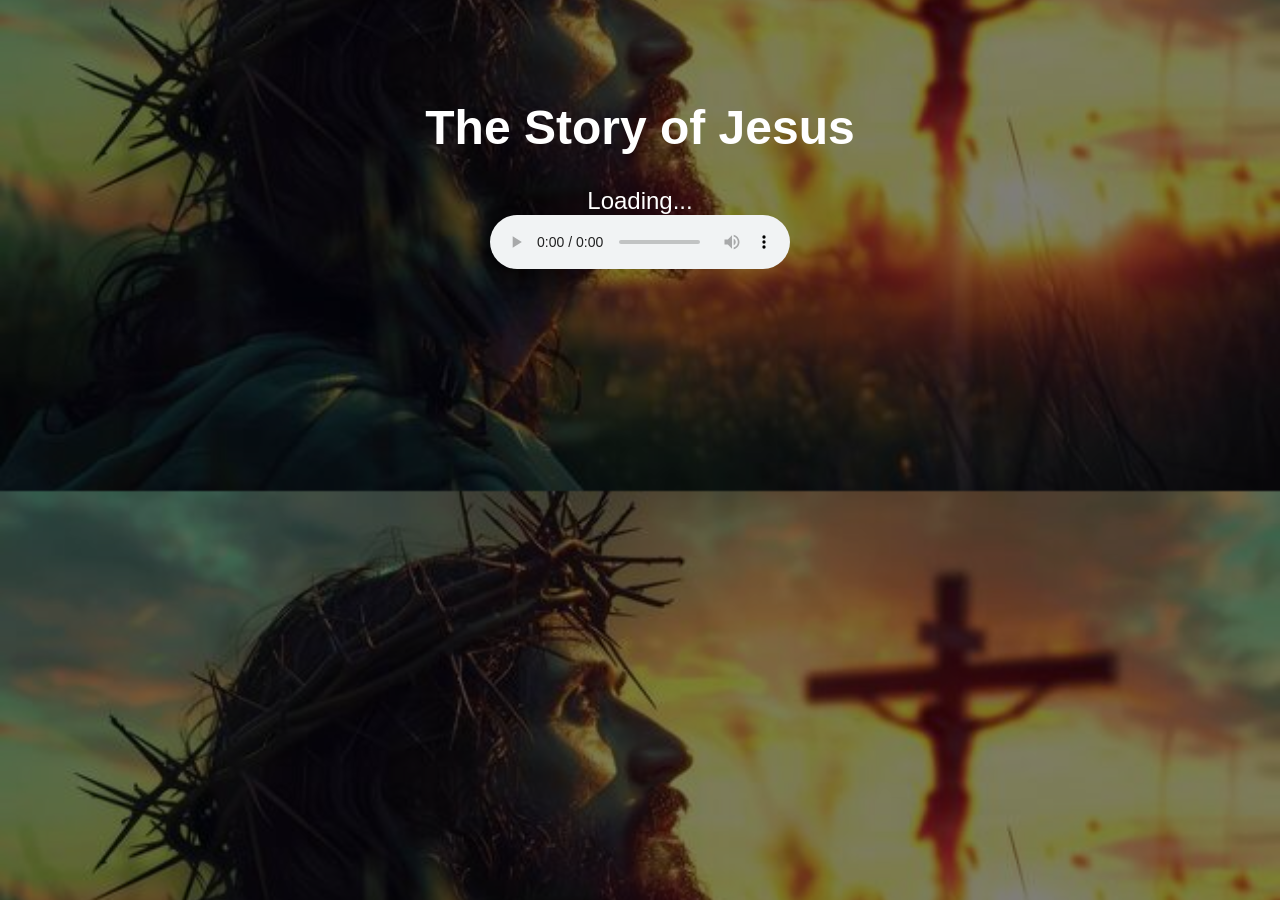
<file: index.html>
<!DOCTYPE html>
<html lang="en">
<head>
<meta charset="UTF-8">
<title>The Story of Jesus</title>

<style>
body {
  margin: 0;
  padding: 0;
  font-family: Arial;
  color: white;
  text-align: center;

  /* 背景图 */
  background-image: url("jesus.jpg");
  background-size: cover;
  background-position: center;
}

/* 黑色遮罩（让文字更清楚） */
body::before {
  content: "";
  position: fixed;
  top: 0;
  left: 0;
  width: 100%;
  height: 100%;
  background: rgba(0,0,0,0.5);
  z-index: -1;
}

h1 {
  margin-top: 100px;
  font-size: 48px;
}

#subtitle {
  margin-top: 30px;
  font-size: 24px;
}
</style>

</head>
<body>

<h1>The Story of Jesus</h1>

<div id="subtitle">Loading...</div>

<!-- 音乐 -->
<audio id="audio" autoplay controls>
  <source src="music.mp3" type="audio/mpeg">
</audio>

<script>
const audio = document.getElementById("audio");
const subtitle = document.getElementById("subtitle");

const subtitles = [
  { time: 0, text: "In the beginning, there was hope..." },
  { time: 5, text: "A light came into the world..." },
  { time: 10, text: "His name was Jesus..." },
  { time: 15, text: "He brought love and salvation..." },
  { time: 20, text: "The cross shines in the night..." },
  { time: 25, text: "And hope lives forever..." }
];

audio.addEventListener("timeupdate", () => {
  const t = audio.currentTime;

  subtitles.forEach((s, i) => {
    if (t >= s.time && (!subtitles[i + 1] || t < subtitles[i + 1].time)) {
      subtitle.innerText = s.text;
    }
  });
});
</script>

</body>
</html>
</file>
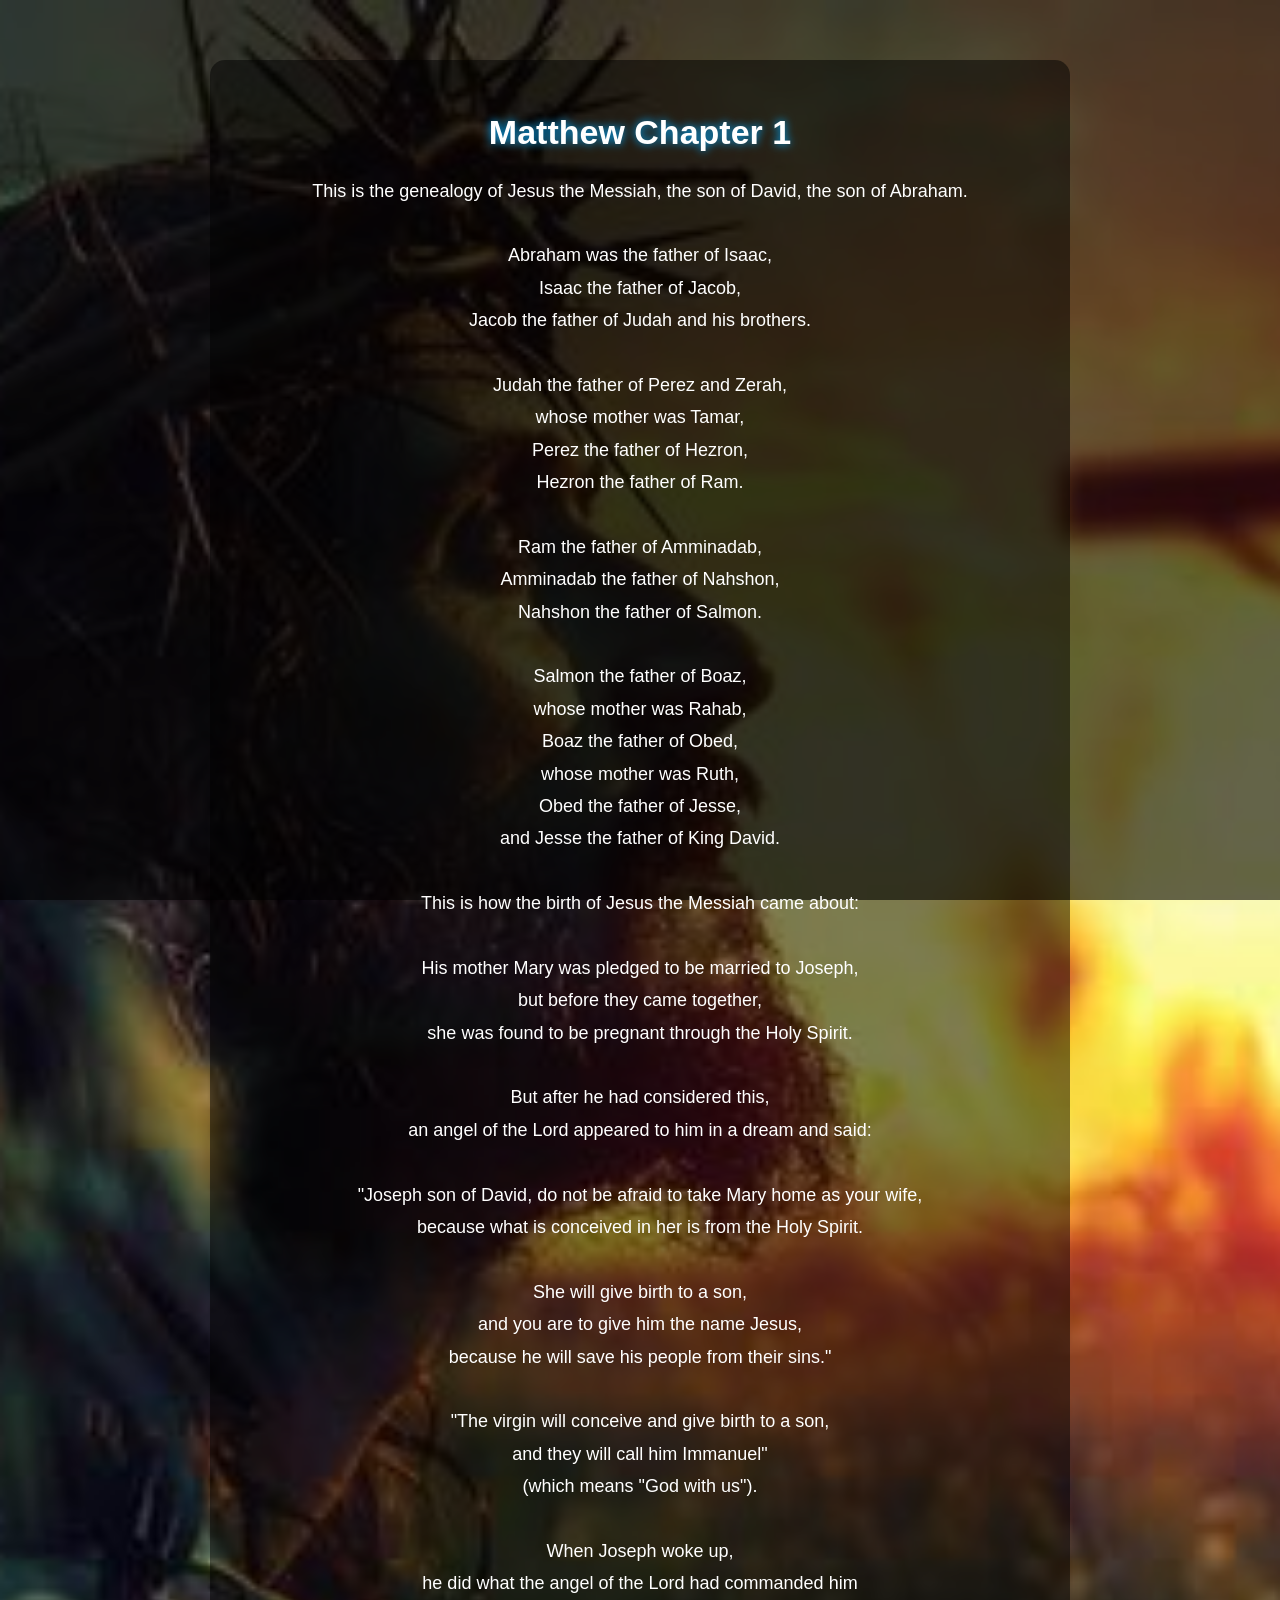
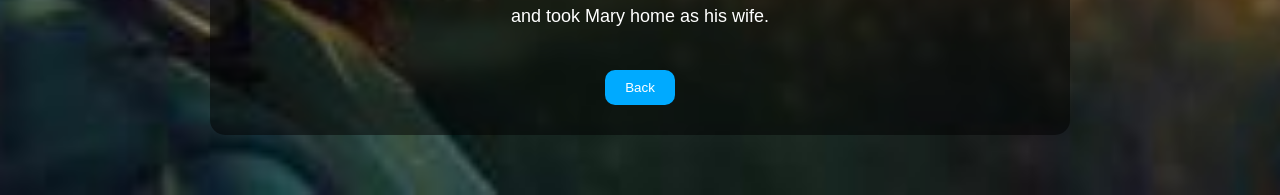
<file: matthew.html>
<!DOCTYPE html>
<html lang="en">
<head>
<meta charset="UTF-8">
<title>Matthew Chapter 1</title>

<style>
body {
  margin: 0;
  font-family: Arial, sans-serif;
  color: white;
  text-align: center;
  background: url("jesus.jpg") no-repeat center center;
  background-size: cover;
}

/* overlay */
body::before {
  content: "";
  position: fixed;
  width: 100%;
  height: 100%;
  background: rgba(0,0,0,0.6);
  top: 0;
  left: 0;
  z-index: -1;
}

/* container */
.container {
  margin: 60px auto;
  max-width: 800px;
  background: rgba(0,0,0,0.5);
  padding: 30px;
  border-radius: 15px;
}

/* title */
h1 {
  font-size: 34px;
  text-shadow: 0 0 10px #00aaff;
}

/* text */
p {
  font-size: 18px;
  line-height: 1.8;
}

/* button */
button {
  margin-top: 20px;
  padding: 10px 20px;
  border-radius: 10px;
  border: none;
  background: #00aaff;
  color: white;
  cursor: pointer;
}
</style>
</head>

<body>

<div class="container">
  <h1>Matthew Chapter 1</h1>

  <p>
    This is the genealogy of Jesus the Messiah, the son of David, the son of Abraham.<br><br>

    Abraham was the father of Isaac,<br>
    Isaac the father of Jacob,<br>
    Jacob the father of Judah and his brothers.<br><br>

    Judah the father of Perez and Zerah,<br>
    whose mother was Tamar,<br>
    Perez the father of Hezron,<br>
    Hezron the father of Ram.<br><br>

    Ram the father of Amminadab,<br>
    Amminadab the father of Nahshon,<br>
    Nahshon the father of Salmon.<br><br>

    Salmon the father of Boaz,<br>
    whose mother was Rahab,<br>
    Boaz the father of Obed,<br>
    whose mother was Ruth,<br>
    Obed the father of Jesse,<br>
    and Jesse the father of King David.<br><br>

    This is how the birth of Jesus the Messiah came about:<br><br>

    His mother Mary was pledged to be married to Joseph,<br>
    but before they came together,<br>
    she was found to be pregnant through the Holy Spirit.<br><br>

    But after he had considered this,<br>
    an angel of the Lord appeared to him in a dream and said:<br><br>

    "Joseph son of David, do not be afraid to take Mary home as your wife,<br>
    because what is conceived in her is from the Holy Spirit.<br><br>

    She will give birth to a son,<br>
    and you are to give him the name Jesus,<br>
    because he will save his people from their sins."<br><br>

    "The virgin will conceive and give birth to a son,<br>
    and they will call him Immanuel"<br>
    (which means "God with us").<br><br>

    When Joseph woke up,<br>
    he did what the angel of the Lord had commanded him<br>
    and took Mary home as his wife.
  </p>

  <button onclick="goHome()">Back</button>
</div>

<script>
function goHome() {
  window.location.href = "index.html";
}
</script>

</body>
</html>
</file>
